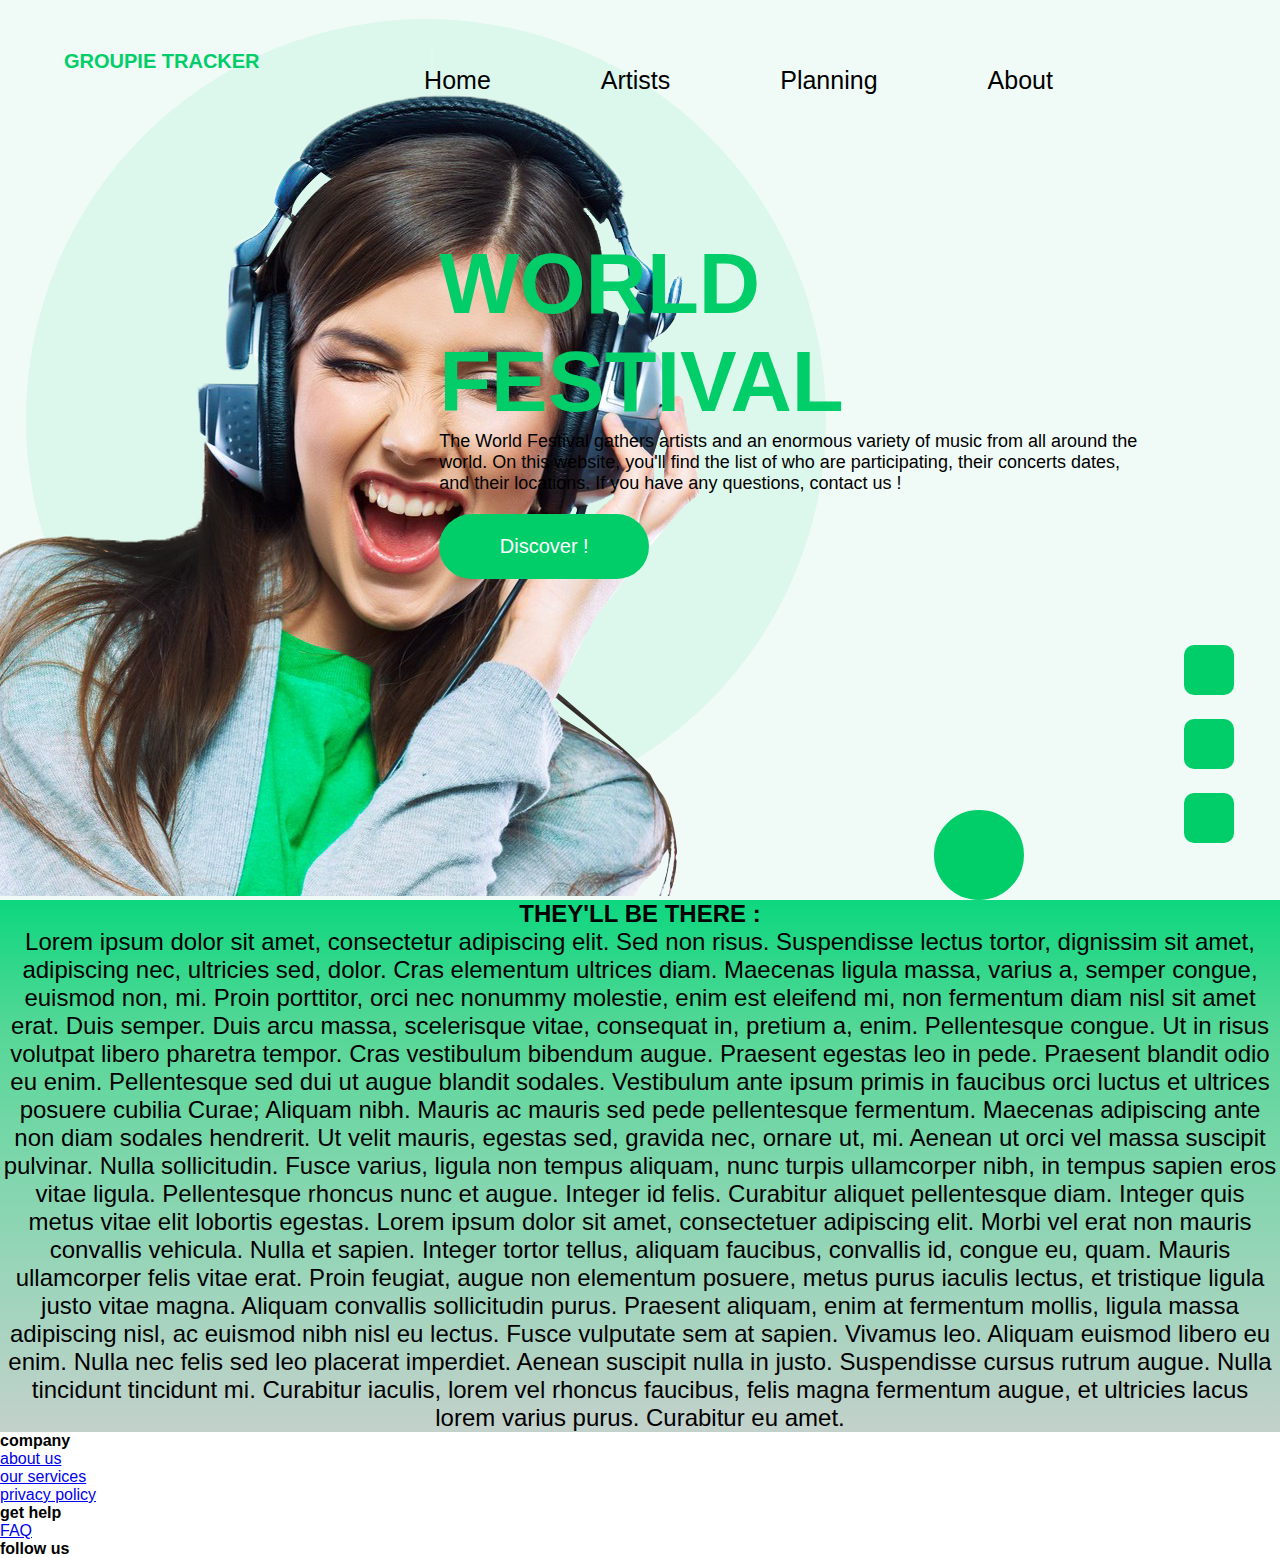
<file: worldfest/index.html>
<!DOCTYPE html>
<html lang="en">
<head>
    <meta charset="UTF-8">
    <meta http-equiv="X-UA-Compatible" content="IE=edge">
    <meta name="viewport" content="width=device-width, initial-scale=1.0">
    <title>Music Website</title>
    
    <link rel="stylesheet" href="style.css">
    
    <link rel="stylesheet" href="https://pro.fontawesome.com/releases/v5.10.0/css/all.css"
        integrity="sha384-AYmEC3Yw5cVb3ZcuHtOA93w35dYTsvhLPVnYs9eStHfGJvOvKxVfELGroGkvsg+p" crossorigin="anonymous" />
</head>
<body>
    
        <div id="container">
            <div id="logo">GROUPIE TRACKER</div>
            <div id="navbar">
                <ul>
                    <li><a href="#">Home</a></li>
                    <li><a href="#">Artists</a></li>
                    <li><a href="#">Planning</a></li>
                    <li><a href="#">About</a></li>
                </ul>
            </div>
        
     
        <div id="circle"></div>
   
        <div id="sideImage">
            <img src="assets/music.png" alt="">
        </div>
       
        <div id="content">
            <h2>WORLD FESTIVAL</h2>
            <p>The World Festival gathers artists and an enormous variety of music from all around the world. On this website, you'll find the list of who are participating, their concerts dates, and their locations. 
                If you have any questions, contact us !</p>
                <button>Discover !</button>
        </div>
        
        <div id="socialLinks">
          
            <a href="">
                <i class="fab fa-facebook-f"></i>
            </a>
           
            <a href="">
                <i class="fab fa-instagram"></i>
            </a>
            
            <a href="">
                <i class="fab fa-youtube"></i>
            </a>
        </div>
     
        <div id="music">
            
            <i class="fas fa-music"></i>
        </div>
 
    </div>
    <div class="wrapper">
        <h2 class="text"> THEY'LL BE THERE :</h2>
    <p class="text">Lorem ipsum dolor sit amet, consectetur adipiscing elit. Sed non risus. Suspendisse lectus tortor, dignissim sit amet, adipiscing nec, ultricies sed, dolor. Cras elementum ultrices diam. Maecenas ligula massa, varius a, semper congue, euismod non, mi. Proin porttitor, orci nec nonummy molestie, enim est eleifend mi, non fermentum diam nisl sit amet erat. Duis semper. Duis arcu massa, scelerisque vitae, consequat in, pretium a, enim. Pellentesque congue. Ut in risus volutpat libero pharetra tempor. Cras vestibulum bibendum augue. Praesent egestas leo in pede. Praesent blandit odio eu enim. Pellentesque sed dui ut augue blandit sodales. Vestibulum ante ipsum primis in faucibus orci luctus et ultrices posuere cubilia Curae; Aliquam nibh. Mauris ac mauris sed pede pellentesque fermentum. Maecenas adipiscing ante non diam sodales hendrerit.
        Ut velit mauris, egestas sed, gravida nec, ornare ut, mi. Aenean ut orci vel massa suscipit pulvinar. Nulla sollicitudin. Fusce varius, ligula non tempus aliquam, nunc turpis ullamcorper nibh, in tempus sapien eros vitae ligula. Pellentesque rhoncus nunc et augue. Integer id felis. Curabitur aliquet pellentesque diam. Integer quis metus vitae elit lobortis egestas. Lorem ipsum dolor sit amet, consectetuer adipiscing elit. Morbi vel erat non mauris convallis vehicula. Nulla et sapien. Integer tortor tellus, aliquam faucibus, convallis id, congue eu, quam. Mauris ullamcorper felis vitae erat. Proin feugiat, augue non elementum posuere, metus purus iaculis lectus, et tristique ligula justo vitae magna.
        
        Aliquam convallis sollicitudin purus. Praesent aliquam, enim at fermentum mollis, ligula massa adipiscing nisl, ac euismod nibh nisl eu lectus. Fusce vulputate sem at sapien. Vivamus leo. Aliquam euismod libero eu enim. Nulla nec felis sed leo placerat imperdiet. Aenean suscipit nulla in justo. Suspendisse cursus rutrum augue. Nulla tincidunt tincidunt mi. Curabitur iaculis, lorem vel rhoncus faucibus, felis magna fermentum augue, et ultricies lacus lorem varius purus. Curabitur eu amet.</p>
    </div>
</body>
<footer class="footer">
    <div class="container">
        <div class="row">
            <div class="footer-col">
                <h4>company</h4>
                <ul>
                    <li><a href="#">about us</a></li>
                    <li><a href="#">our services</a></li>
                    <li><a href="#">privacy policy</a></li>
                </ul>
            </div>
            <div class="footer-col">
                <h4>get help</h4>
                <ul>
                    <li><a href="#">FAQ</a></li>
                </ul>
            </div>
            
            <div class="footer-col">
                <h4>follow us</h4>
                <div class="social-links">
                    <a href="#"><i class="fab fa-facebook-f"></i></a>
                    <a href="#"><i class="fab fa-twitter"></i></a>
                    <a href="#"><i class="fab fa-instagram"></i></a>
                    <a href="#"><i class="fab fa-linkedin-in"></i></a>
                </div>
            </div>
        </div>
    </div>
</footer>
</html>
</file>
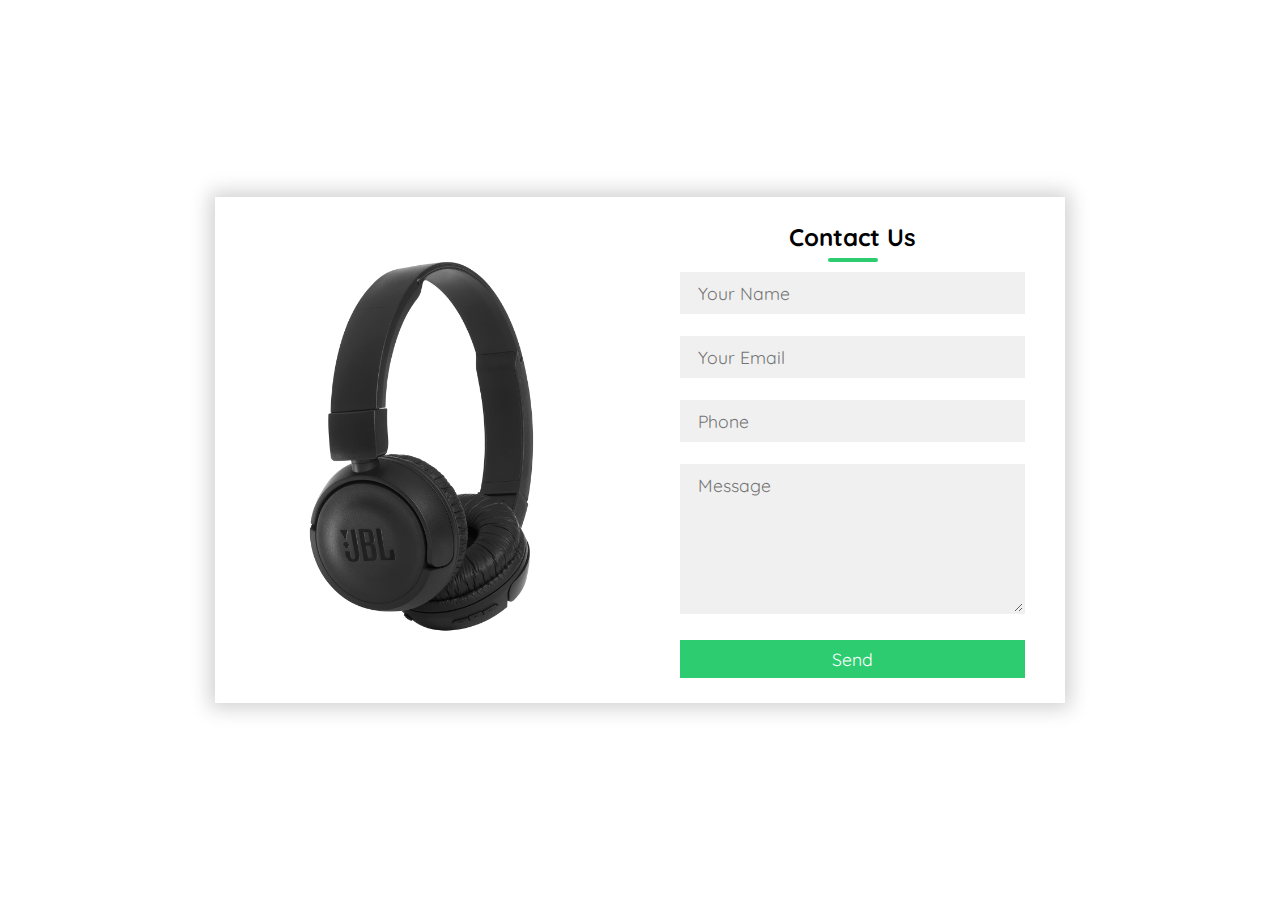
<file: contact-form/contact.html>
<!DOCTYPE html>
<html>
<head>
	<title>Contact us</title>
	<link rel="stylesheet" type="text/css" href="style.css">
	<link href="https://fonts.googleapis.com/css?family=Quicksand&display=swap" rel="stylesheet">
	<meta name="viewport" content="width=device-width,initial-scale=1.0,minimum-scale=1.0,maximum-scale=1.0">
</head>
<body>
	<div class="container">
		<div class="contact-box">
			<div class="left"></div>
			<div class="right">
				<h2>Contact Us</h2>
				<input type="text" class="field" placeholder="Your Name">
				<input type="text" class="field" placeholder="Your Email">
				<input type="text" class="field" placeholder="Phone">
				<textarea placeholder="Message" class="field"></textarea>
				<button class="btn">Send</button>
			</div>
		</div>
	</div>
</body>
</html>
</file>
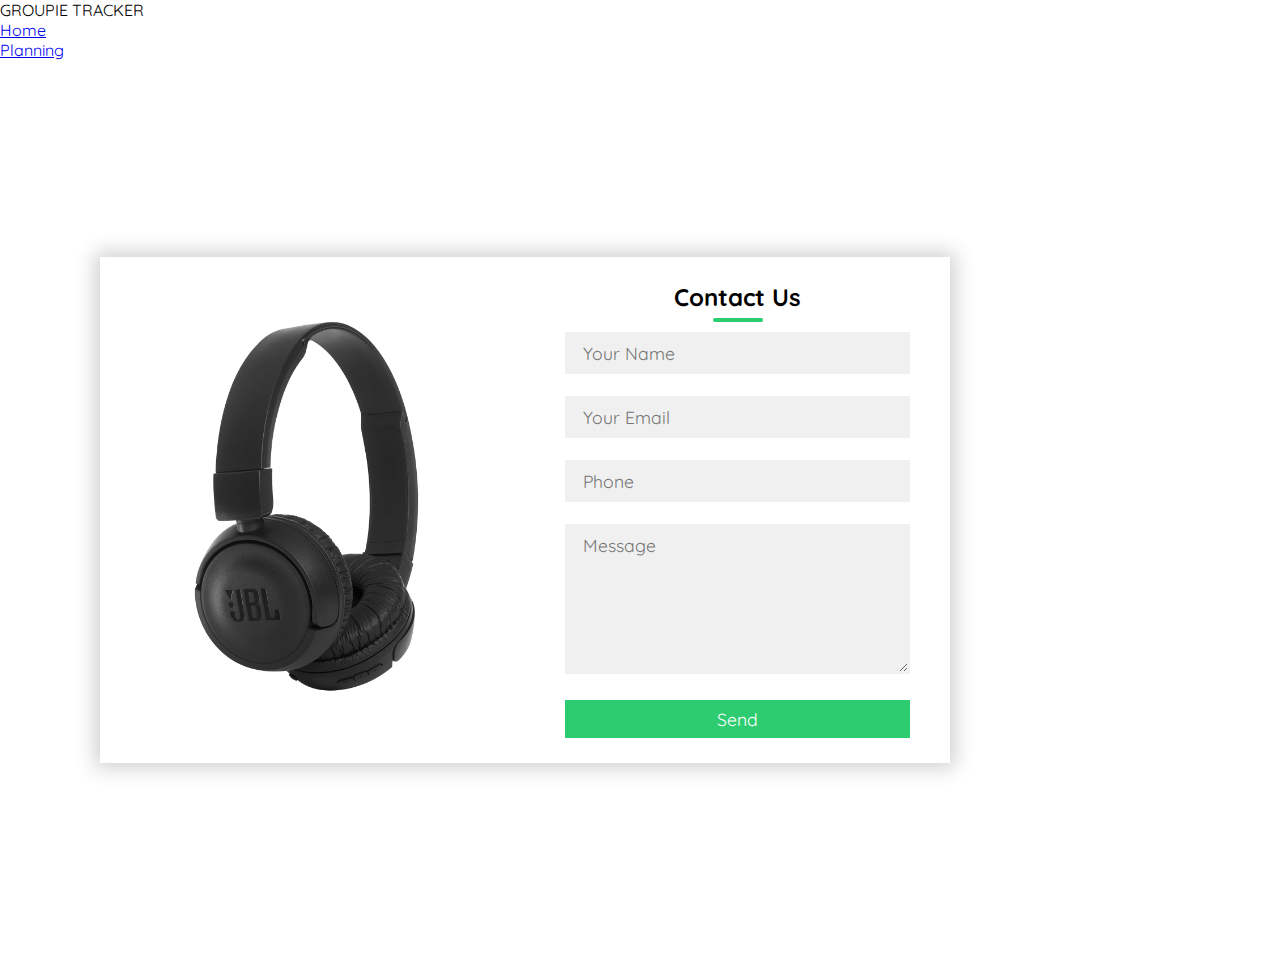
<file: static/contact.html>
<!DOCTYPE html>
<html>
<head>
	<title>Contact us</title>
	<link rel="stylesheet" type="text/css" href="/static/assets/css/contact.css">
	<link href="https://fonts.googleapis.com/css?family=Quicksand&display=swap" rel="stylesheet">
	<meta name="viewport" content="width=device-width,initial-scale=1.0,minimum-scale=1.0,maximum-scale=1.0">
</head>
<body>
	<div id="container">
		<div id="logo">GROUPIE TRACKER</div>
		<div id="navbar">
			<ul>

				<li><a href="/">Home</a></li>
				<li><a href="/planning">Planning</a></li>
			</ul>
		</div>
	

	<div class="container">
		<div class="contact-box">
			<div class="left"></div>
			<div class="right">
				<h2>Contact Us</h2>
				<form method="post" action="/contact">
					<input type="text" name="name" class="field" placeholder="Your Name"required>
					<input type="text" name="email" class="field" placeholder="Your Email" required>
					<input type="text" name="phone" class="field" placeholder="Phone"required>
					<textarea name="message" placeholder="Message" class="field"required></textarea>
					<button class="btn" type="submit">Send</button>
				</form>
			</div>
		</div>
	</div>
</div>
</body>
</html>
</file>
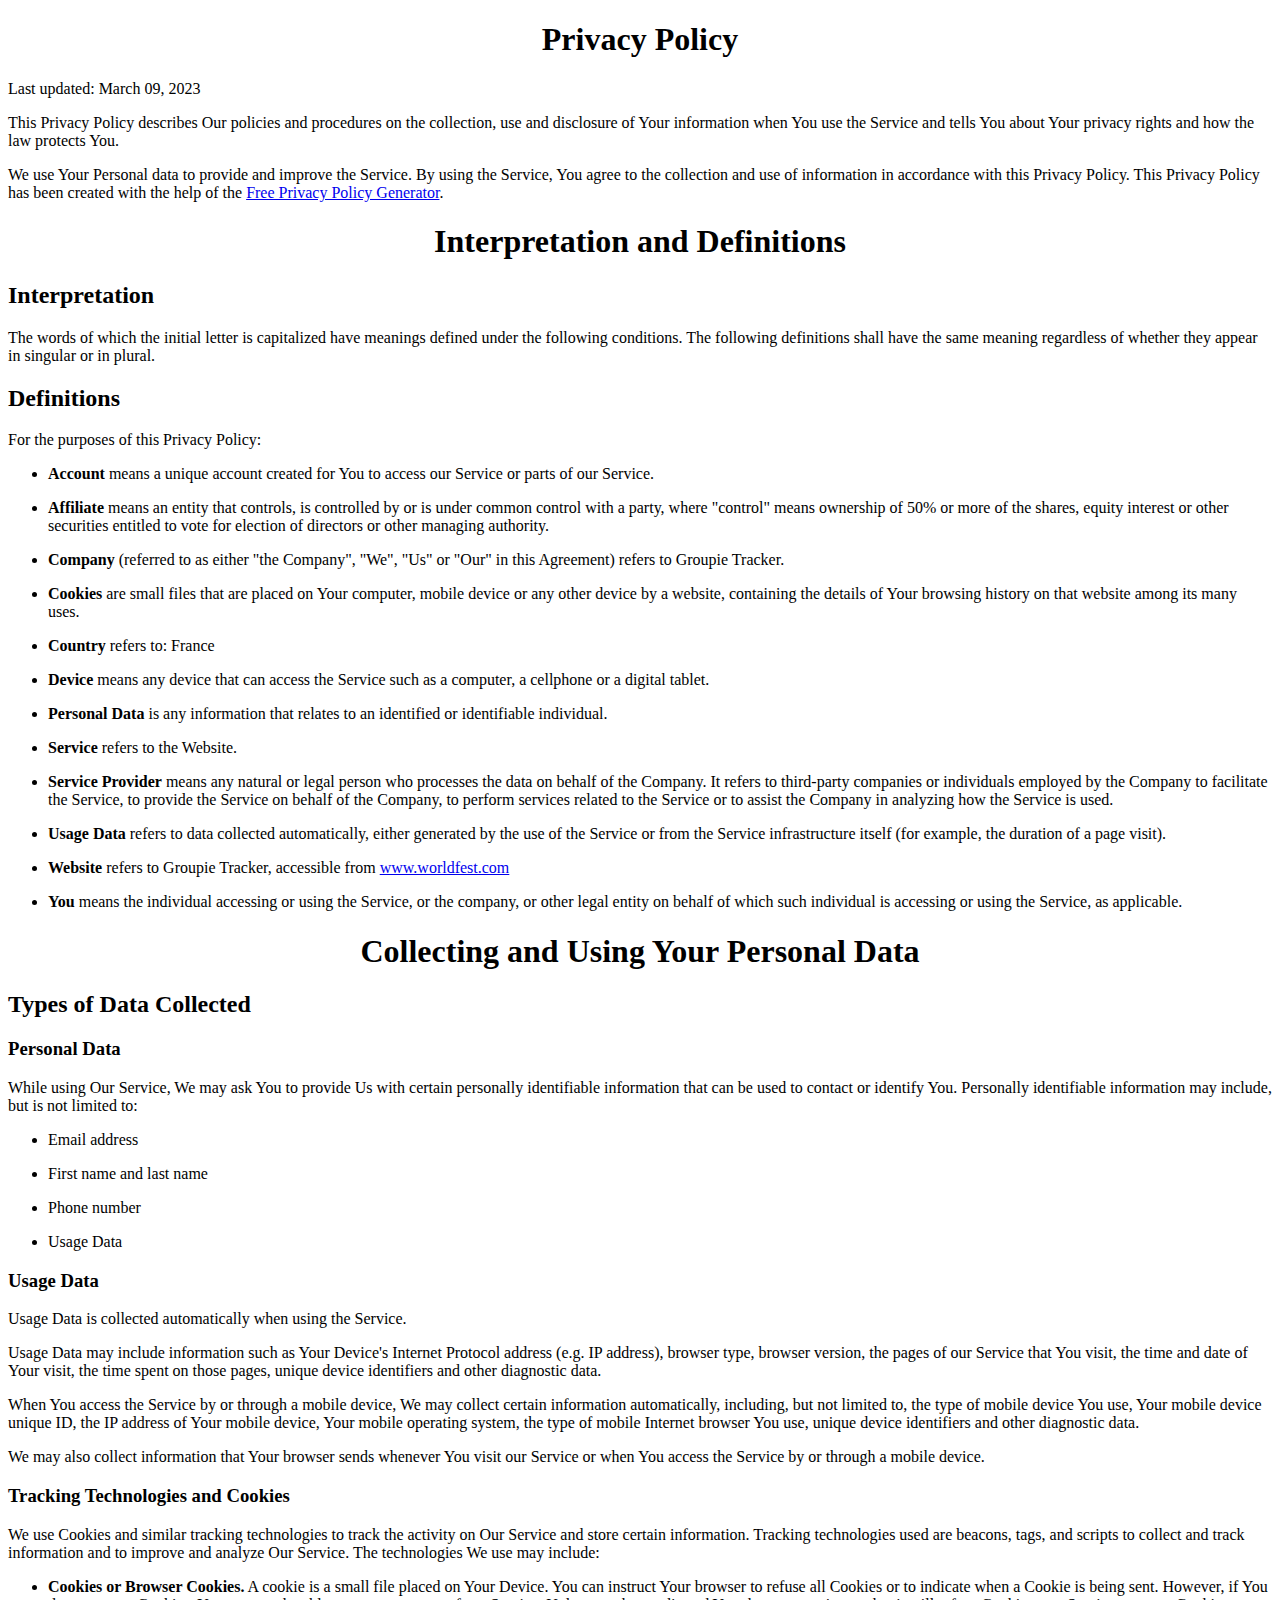
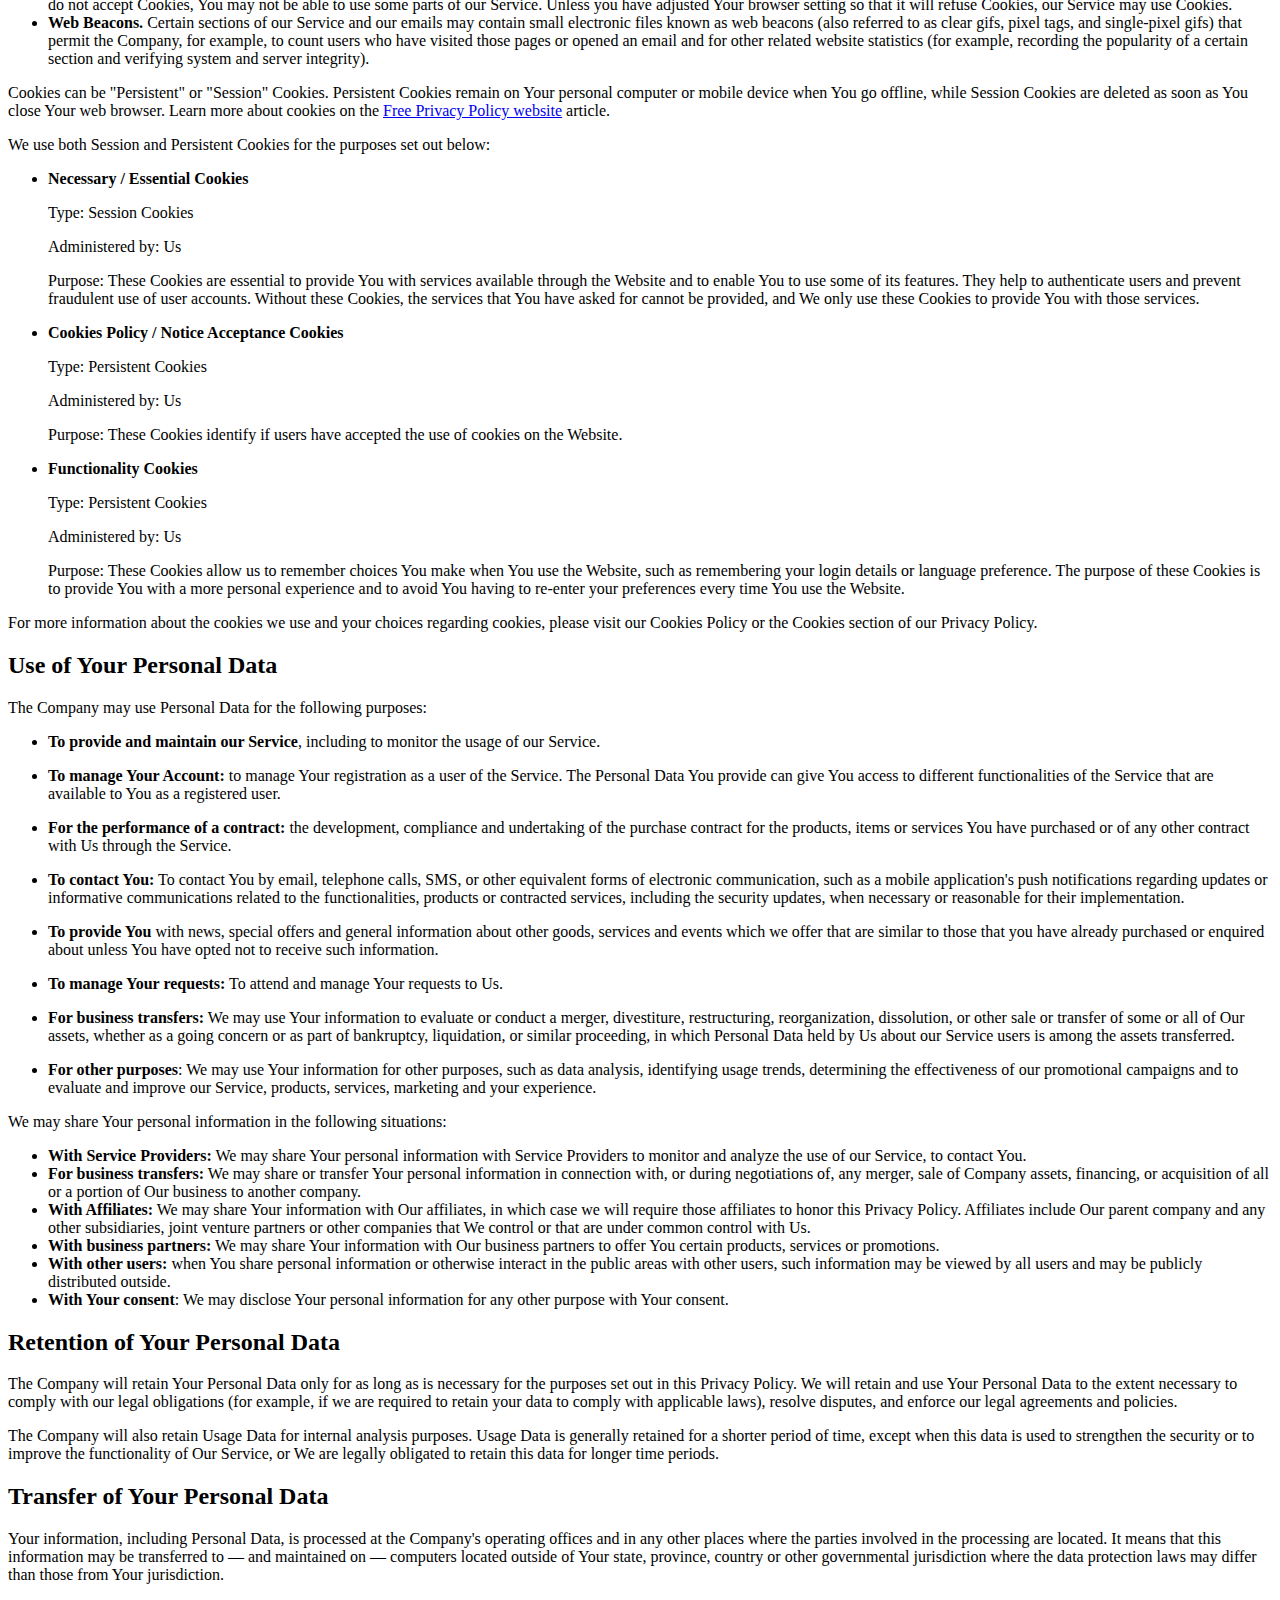
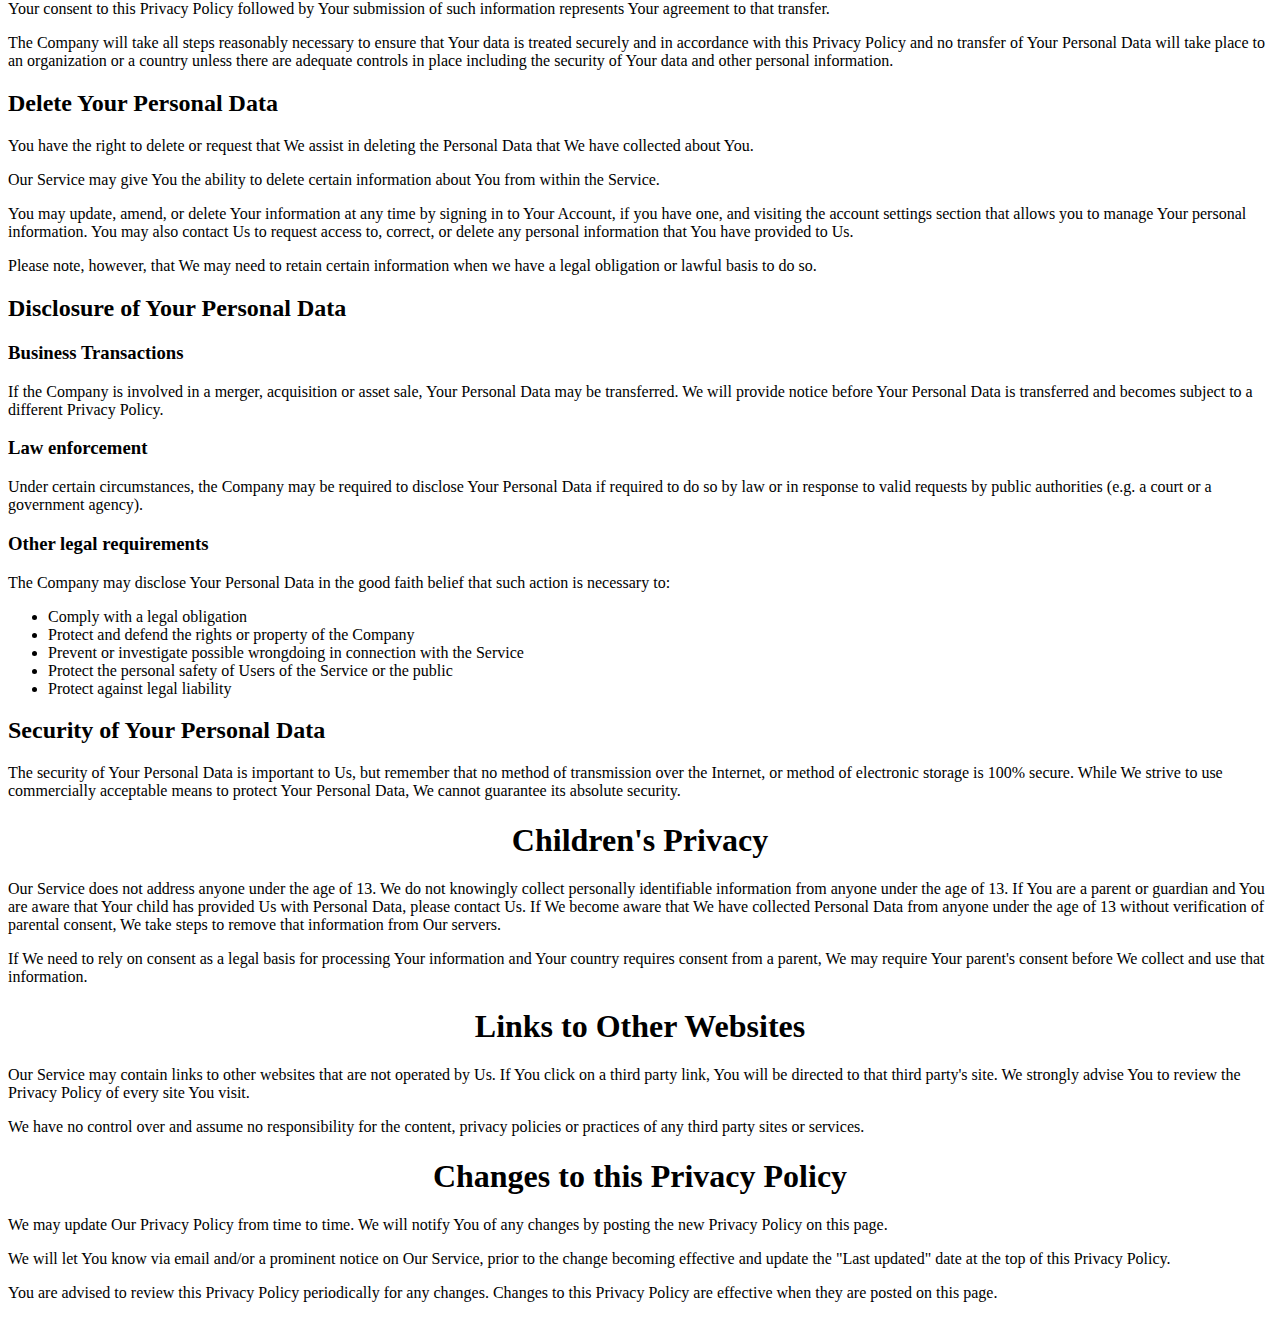
<file: static/policy.html>
<!DOCTYPE html>
<html lang="en">
<head>
    <meta charset="UTF-8">
    <meta http-equiv="X-UA-Compatible" content="IE=edge">
    <meta name="viewport" content="width=device-width, initial-scale=1.0">
    <link rel="stylesheet" type="text/css" href="/static/assets/css/policy.css">
    <title>Document</title>
</head>
<body>
    <h1>Privacy Policy</h1>
    <p>Last updated: March 09, 2023</p>
    <p>This Privacy Policy describes Our policies and procedures on the collection, use and disclosure of Your information when You use the Service and tells You about Your privacy rights and how the law protects You.</p>
    <p>We use Your Personal data to provide and improve the Service. By using the Service, You agree to the collection and use of information in accordance with this Privacy Policy. This Privacy Policy has been created with the help of the <a href="https://www.freeprivacypolicy.com/free-privacy-policy-generator/" target="_blank">Free Privacy Policy Generator</a>.</p>
    <h1>Interpretation and Definitions</h1>
    <h2>Interpretation</h2>
    <p>The words of which the initial letter is capitalized have meanings defined under the following conditions. The following definitions shall have the same meaning regardless of whether they appear in singular or in plural.</p>
    <h2>Definitions</h2>
    <p>For the purposes of this Privacy Policy:</p>
    <ul>
    <li>
    <p><strong>Account</strong> means a unique account created for You to access our Service or parts of our Service.</p>
    </li>
    <li>
    <p><strong>Affiliate</strong> means an entity that controls, is controlled by or is under common control with a party, where &quot;control&quot; means ownership of 50% or more of the shares, equity interest or other securities entitled to vote for election of directors or other managing authority.</p>
    </li>
    <li>
    <p><strong>Company</strong> (referred to as either &quot;the Company&quot;, &quot;We&quot;, &quot;Us&quot; or &quot;Our&quot; in this Agreement) refers to Groupie Tracker.</p>
    </li>
    <li>
    <p><strong>Cookies</strong> are small files that are placed on Your computer, mobile device or any other device by a website, containing the details of Your browsing history on that website among its many uses.</p>
    </li>
    <li>
    <p><strong>Country</strong> refers to:  France</p>
    </li>
    <li>
    <p><strong>Device</strong> means any device that can access the Service such as a computer, a cellphone or a digital tablet.</p>
    </li>
    <li>
    <p><strong>Personal Data</strong> is any information that relates to an identified or identifiable individual.</p>
    </li>
    <li>
    <p><strong>Service</strong> refers to the Website.</p>
    </li>
    <li>
    <p><strong>Service Provider</strong> means any natural or legal person who processes the data on behalf of the Company. It refers to third-party companies or individuals employed by the Company to facilitate the Service, to provide the Service on behalf of the Company, to perform services related to the Service or to assist the Company in analyzing how the Service is used.</p>
    </li>
    <li>
    <p><strong>Usage Data</strong> refers to data collected automatically, either generated by the use of the Service or from the Service infrastructure itself (for example, the duration of a page visit).</p>
    </li>
    <li>
    <p><strong>Website</strong> refers to Groupie Tracker, accessible from <a href="www.worldfest.com" rel="external nofollow noopener" target="_blank">www.worldfest.com</a></p>
    </li>
    <li>
    <p><strong>You</strong> means the individual accessing or using the Service, or the company, or other legal entity on behalf of which such individual is accessing or using the Service, as applicable.</p>
    </li>
    </ul>
    <h1>Collecting and Using Your Personal Data</h1>
    <h2>Types of Data Collected</h2>
    <h3>Personal Data</h3>
    <p>While using Our Service, We may ask You to provide Us with certain personally identifiable information that can be used to contact or identify You. Personally identifiable information may include, but is not limited to:</p>
    <ul>
    <li>
    <p>Email address</p>
    </li>
    <li>
    <p>First name and last name</p>
    </li>
    <li>
    <p>Phone number</p>
    </li>
    <li>
    <p>Usage Data</p>
    </li>
    </ul>
    <h3>Usage Data</h3>
    <p>Usage Data is collected automatically when using the Service.</p>
    <p>Usage Data may include information such as Your Device's Internet Protocol address (e.g. IP address), browser type, browser version, the pages of our Service that You visit, the time and date of Your visit, the time spent on those pages, unique device identifiers and other diagnostic data.</p>
    <p>When You access the Service by or through a mobile device, We may collect certain information automatically, including, but not limited to, the type of mobile device You use, Your mobile device unique ID, the IP address of Your mobile device, Your mobile operating system, the type of mobile Internet browser You use, unique device identifiers and other diagnostic data.</p>
    <p>We may also collect information that Your browser sends whenever You visit our Service or when You access the Service by or through a mobile device.</p>
    <h3>Tracking Technologies and Cookies</h3>
    <p>We use Cookies and similar tracking technologies to track the activity on Our Service and store certain information. Tracking technologies used are beacons, tags, and scripts to collect and track information and to improve and analyze Our Service. The technologies We use may include:</p>
    <ul>
    <li><strong>Cookies or Browser Cookies.</strong> A cookie is a small file placed on Your Device. You can instruct Your browser to refuse all Cookies or to indicate when a Cookie is being sent. However, if You do not accept Cookies, You may not be able to use some parts of our Service. Unless you have adjusted Your browser setting so that it will refuse Cookies, our Service may use Cookies.</li>
    <li><strong>Web Beacons.</strong> Certain sections of our Service and our emails may contain small electronic files known as web beacons (also referred to as clear gifs, pixel tags, and single-pixel gifs) that permit the Company, for example, to count users who have visited those pages or opened an email and for other related website statistics (for example, recording the popularity of a certain section and verifying system and server integrity).</li>
    </ul>
    <p>Cookies can be &quot;Persistent&quot; or &quot;Session&quot; Cookies. Persistent Cookies remain on Your personal computer or mobile device when You go offline, while Session Cookies are deleted as soon as You close Your web browser. Learn more about cookies on the <a href="https://www.freeprivacypolicy.com/blog/sample-privacy-policy-template/#Use_Of_Cookies_And_Tracking" target="_blank">Free Privacy Policy website</a> article.</p>
    <p>We use both Session and Persistent Cookies for the purposes set out below:</p>
    <ul>
    <li>
    <p><strong>Necessary / Essential Cookies</strong></p>
    <p>Type: Session Cookies</p>
    <p>Administered by: Us</p>
    <p>Purpose: These Cookies are essential to provide You with services available through the Website and to enable You to use some of its features. They help to authenticate users and prevent fraudulent use of user accounts. Without these Cookies, the services that You have asked for cannot be provided, and We only use these Cookies to provide You with those services.</p>
    </li>
    <li>
    <p><strong>Cookies Policy / Notice Acceptance Cookies</strong></p>
    <p>Type: Persistent Cookies</p>
    <p>Administered by: Us</p>
    <p>Purpose: These Cookies identify if users have accepted the use of cookies on the Website.</p>
    </li>
    <li>
    <p><strong>Functionality Cookies</strong></p>
    <p>Type: Persistent Cookies</p>
    <p>Administered by: Us</p>
    <p>Purpose: These Cookies allow us to remember choices You make when You use the Website, such as remembering your login details or language preference. The purpose of these Cookies is to provide You with a more personal experience and to avoid You having to re-enter your preferences every time You use the Website.</p>
    </li>
    </ul>
    <p>For more information about the cookies we use and your choices regarding cookies, please visit our Cookies Policy or the Cookies section of our Privacy Policy.</p>
    <h2>Use of Your Personal Data</h2>
    <p>The Company may use Personal Data for the following purposes:</p>
    <ul>
    <li>
    <p><strong>To provide and maintain our Service</strong>, including to monitor the usage of our Service.</p>
    </li>
    <li>
    <p><strong>To manage Your Account:</strong> to manage Your registration as a user of the Service. The Personal Data You provide can give You access to different functionalities of the Service that are available to You as a registered user.</p>
    </li>
    <li>
    <p><strong>For the performance of a contract:</strong> the development, compliance and undertaking of the purchase contract for the products, items or services You have purchased or of any other contract with Us through the Service.</p>
    </li>
    <li>
    <p><strong>To contact You:</strong> To contact You by email, telephone calls, SMS, or other equivalent forms of electronic communication, such as a mobile application's push notifications regarding updates or informative communications related to the functionalities, products or contracted services, including the security updates, when necessary or reasonable for their implementation.</p>
    </li>
    <li>
    <p><strong>To provide You</strong> with news, special offers and general information about other goods, services and events which we offer that are similar to those that you have already purchased or enquired about unless You have opted not to receive such information.</p>
    </li>
    <li>
    <p><strong>To manage Your requests:</strong> To attend and manage Your requests to Us.</p>
    </li>
    <li>
    <p><strong>For business transfers:</strong> We may use Your information to evaluate or conduct a merger, divestiture, restructuring, reorganization, dissolution, or other sale or transfer of some or all of Our assets, whether as a going concern or as part of bankruptcy, liquidation, or similar proceeding, in which Personal Data held by Us about our Service users is among the assets transferred.</p>
    </li>
    <li>
    <p><strong>For other purposes</strong>: We may use Your information for other purposes, such as data analysis, identifying usage trends, determining the effectiveness of our promotional campaigns and to evaluate and improve our Service, products, services, marketing and your experience.</p>
    </li>
    </ul>
    <p>We may share Your personal information in the following situations:</p>
    <ul>
    <li><strong>With Service Providers:</strong> We may share Your personal information with Service Providers to monitor and analyze the use of our Service,  to contact You.</li>
    <li><strong>For business transfers:</strong> We may share or transfer Your personal information in connection with, or during negotiations of, any merger, sale of Company assets, financing, or acquisition of all or a portion of Our business to another company.</li>
    <li><strong>With Affiliates:</strong> We may share Your information with Our affiliates, in which case we will require those affiliates to honor this Privacy Policy. Affiliates include Our parent company and any other subsidiaries, joint venture partners or other companies that We control or that are under common control with Us.</li>
    <li><strong>With business partners:</strong> We may share Your information with Our business partners to offer You certain products, services or promotions.</li>
    <li><strong>With other users:</strong> when You share personal information or otherwise interact in the public areas with other users, such information may be viewed by all users and may be publicly distributed outside.</li>
    <li><strong>With Your consent</strong>: We may disclose Your personal information for any other purpose with Your consent.</li>
    </ul>
    <h2>Retention of Your Personal Data</h2>
    <p>The Company will retain Your Personal Data only for as long as is necessary for the purposes set out in this Privacy Policy. We will retain and use Your Personal Data to the extent necessary to comply with our legal obligations (for example, if we are required to retain your data to comply with applicable laws), resolve disputes, and enforce our legal agreements and policies.</p>
    <p>The Company will also retain Usage Data for internal analysis purposes. Usage Data is generally retained for a shorter period of time, except when this data is used to strengthen the security or to improve the functionality of Our Service, or We are legally obligated to retain this data for longer time periods.</p>
    <h2>Transfer of Your Personal Data</h2>
    <p>Your information, including Personal Data, is processed at the Company's operating offices and in any other places where the parties involved in the processing are located. It means that this information may be transferred to — and maintained on — computers located outside of Your state, province, country or other governmental jurisdiction where the data protection laws may differ than those from Your jurisdiction.</p>
    <p>Your consent to this Privacy Policy followed by Your submission of such information represents Your agreement to that transfer.</p>
    <p>The Company will take all steps reasonably necessary to ensure that Your data is treated securely and in accordance with this Privacy Policy and no transfer of Your Personal Data will take place to an organization or a country unless there are adequate controls in place including the security of Your data and other personal information.</p>
    <h2>Delete Your Personal Data</h2>
    <p>You have the right to delete or request that We assist in deleting the Personal Data that We have collected about You.</p>
    <p>Our Service may give You the ability to delete certain information about You from within the Service.</p>
    <p>You may update, amend, or delete Your information at any time by signing in to Your Account, if you have one, and visiting the account settings section that allows you to manage Your personal information. You may also contact Us to request access to, correct, or delete any personal information that You have provided to Us.</p>
    <p>Please note, however, that We may need to retain certain information when we have a legal obligation or lawful basis to do so.</p>
    <h2>Disclosure of Your Personal Data</h2>
    <h3>Business Transactions</h3>
    <p>If the Company is involved in a merger, acquisition or asset sale, Your Personal Data may be transferred. We will provide notice before Your Personal Data is transferred and becomes subject to a different Privacy Policy.</p>
    <h3>Law enforcement</h3>
    <p>Under certain circumstances, the Company may be required to disclose Your Personal Data if required to do so by law or in response to valid requests by public authorities (e.g. a court or a government agency).</p>
    <h3>Other legal requirements</h3>
    <p>The Company may disclose Your Personal Data in the good faith belief that such action is necessary to:</p>
    <ul>
    <li>Comply with a legal obligation</li>
    <li>Protect and defend the rights or property of the Company</li>
    <li>Prevent or investigate possible wrongdoing in connection with the Service</li>
    <li>Protect the personal safety of Users of the Service or the public</li>
    <li>Protect against legal liability</li>
    </ul>
    <h2>Security of Your Personal Data</h2>
    <p>The security of Your Personal Data is important to Us, but remember that no method of transmission over the Internet, or method of electronic storage is 100% secure. While We strive to use commercially acceptable means to protect Your Personal Data, We cannot guarantee its absolute security.</p>
    <h1>Children's Privacy</h1>
    <p>Our Service does not address anyone under the age of 13. We do not knowingly collect personally identifiable information from anyone under the age of 13. If You are a parent or guardian and You are aware that Your child has provided Us with Personal Data, please contact Us. If We become aware that We have collected Personal Data from anyone under the age of 13 without verification of parental consent, We take steps to remove that information from Our servers.</p>
    <p>If We need to rely on consent as a legal basis for processing Your information and Your country requires consent from a parent, We may require Your parent's consent before We collect and use that information.</p>
    <h1>Links to Other Websites</h1>
    <p>Our Service may contain links to other websites that are not operated by Us. If You click on a third party link, You will be directed to that third party's site. We strongly advise You to review the Privacy Policy of every site You visit.</p>
    <p>We have no control over and assume no responsibility for the content, privacy policies or practices of any third party sites or services.</p>
    <h1>Changes to this Privacy Policy</h1>
    <p>We may update Our Privacy Policy from time to time. We will notify You of any changes by posting the new Privacy Policy on this page.</p>
    <p>We will let You know via email and/or a prominent notice on Our Service, prior to the change becoming effective and update the &quot;Last updated&quot; date at the top of this Privacy Policy.</p>
    <p>You are advised to review this Privacy Policy periodically for any changes. Changes to this Privacy Policy are effective when they are posted on this page.</p>

</body>
</html>
</file>
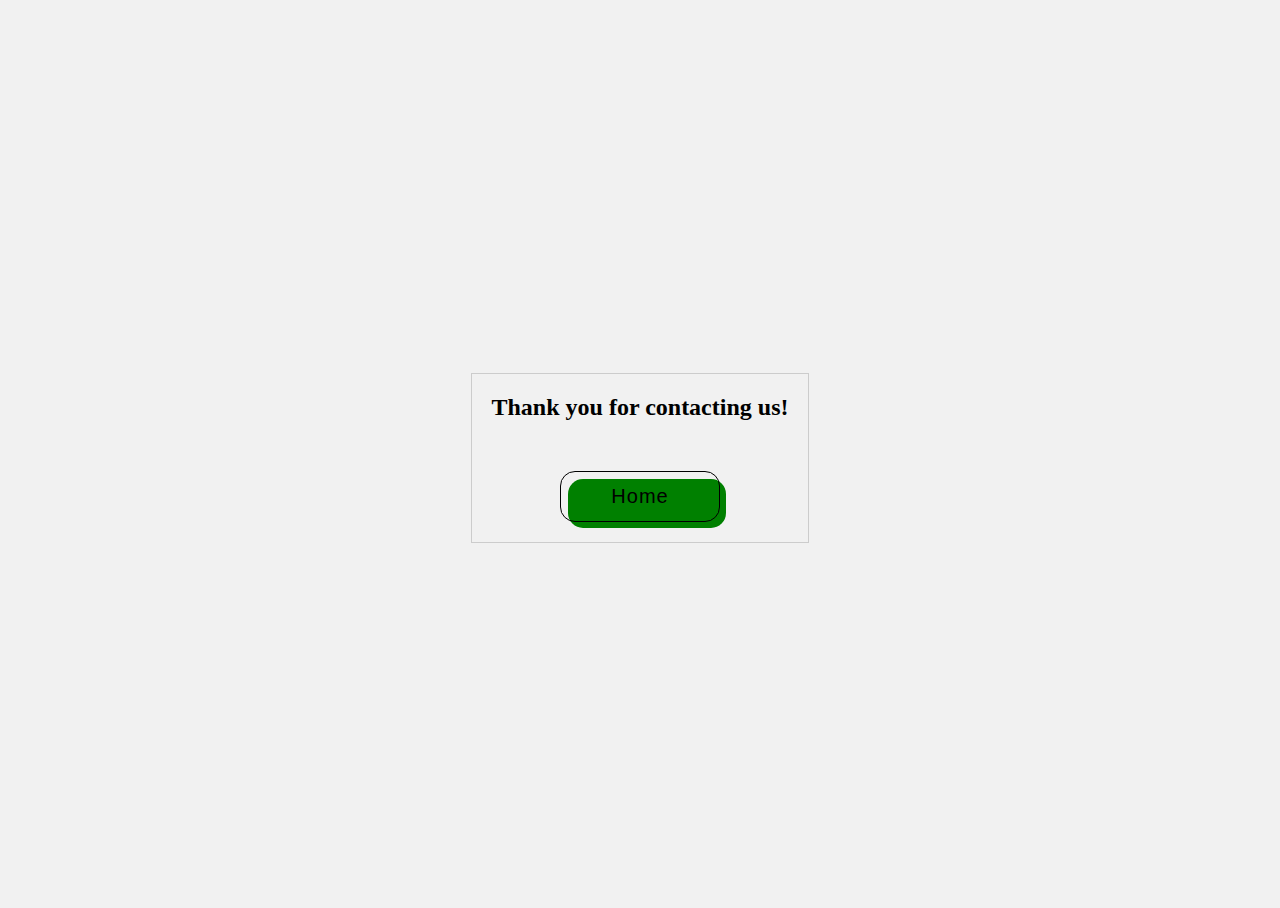
<file: static/thanks.html>
<!DOCTYPE html>
<html lang="en">
  <head>
    <meta charset="UTF-8">
    <title>Thank You!</title>
    <link rel="stylesheet" type="text/css" href="/static/assets/css/thanks.css">
  </head>
  <body>

      <div class="message">
       Thank you for contacting us!
        <div class="margin"> 
       <div class="button"> 
        <button type="button" class="fill" class="contact" onclick="window.location.href = '/index.html';" >Home</button>
        </div> 
      </div>
    </div> 

     </div>
    
  </body>
</html>
</file>
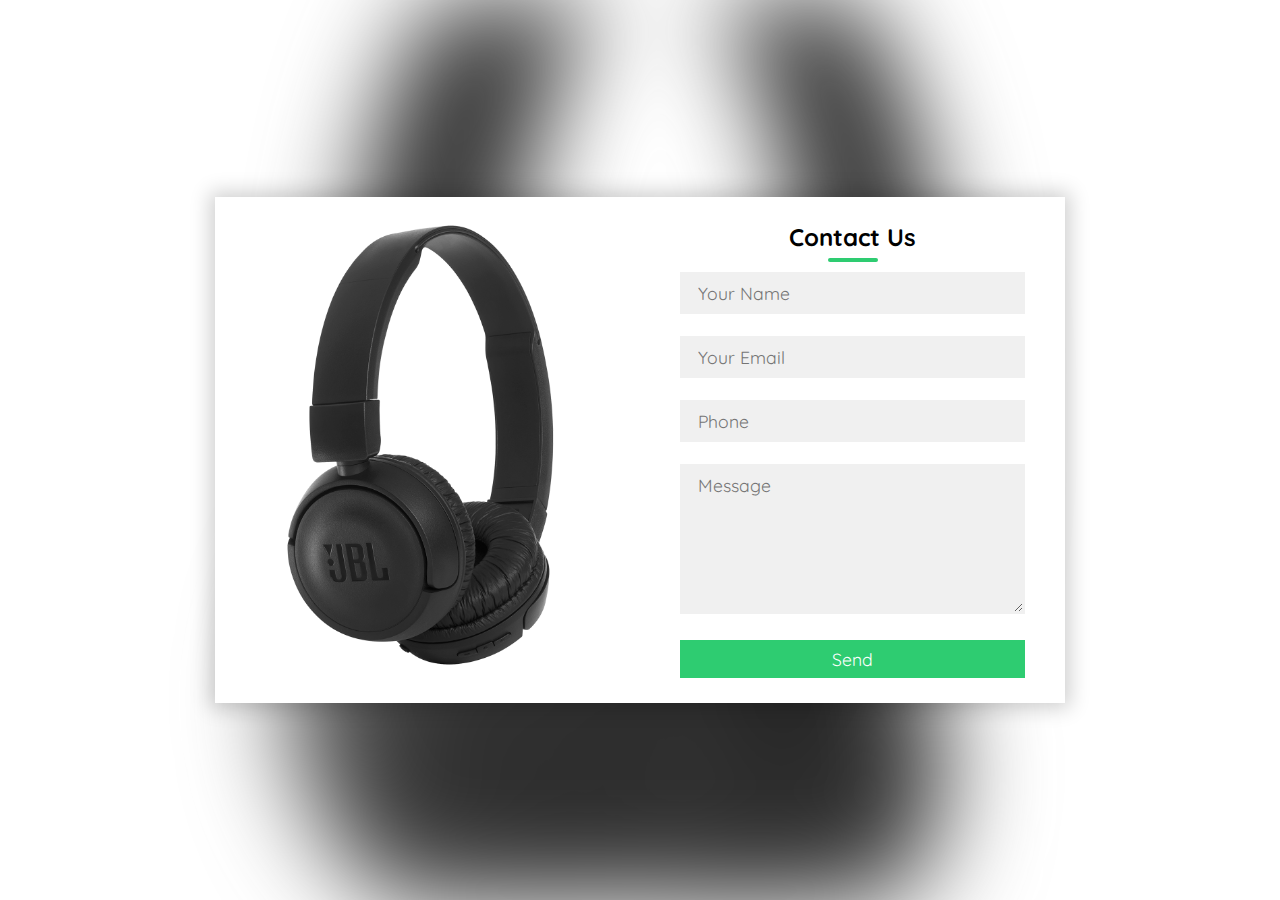
<file: worldfest/static/contact.html>
<!DOCTYPE html>
<html>
<head>
	<title>Contact us</title>
	<link rel="stylesheet" type="text/css" href="/worldfest/assets/css/style_contact.css">
	<link href="https://fonts.googleapis.com/css?family=Quicksand&display=swap" rel="stylesheet">
	<meta name="viewport" content="width=device-width,initial-scale=1.0,minimum-scale=1.0,maximum-scale=1.0">
</head>
<body>
	<div class="container">
		<div class="contact-box">
			<div class="left"></div>
			<div class="right">
				<h2>Contact Us</h2>
				<input type="text" class="field" placeholder="Your Name">
				<input type="text" class="field" placeholder="Your Email">
				<input type="text" class="field" placeholder="Phone">
				<textarea placeholder="Message" class="field"></textarea>
				<button class="btn">Send</button>
			</div>
		</div>
	</div>
</body>
</html>
</file>
<file: worldfest/style.css>
* {
    padding: 0;
    margin: 0;
    font-family: sans-serif;
    box-sizing: border-box;
}

#container {
    height: 100vh;
    width: 100%;
    position: relative;
    top: 0;
    left: 0;
    background: #f0fbf7;
}
#logo {
    position: absolute;
    top: 50px;
    left: 5%;
    font-size: 20px;
    color: #01ce69;
    font-weight: bolder;
}


#navbar {
    height: 60px;
    width: 925px;
    position: absolute;
    top: 50px;
    right: 5%;
    border-radius: 20px;
    z-index: 999;
    overflow: hidden;
}

#navbar ul {
    height: 100%;
    width: 965px;
    list-style: none;
    display: flex;
    justify-content: center;
    flex-direction: row;
}

#navbar ul li a {
    height: 100%;
    width: auto;
    margin: 0 70px;
    font-size: 25px;
    margin-left: 0;
    display: grid;
    place-items: center;
    padding: 0 20px;
    text-decoration: none;
    color: #000;
}

#navbar ul li a:hover {
    color: #01ce69;
    border-bottom: 2px solid #01ce69;
    width: calc(100% - 150px);
}



/* circle css*/
#circle {
    height: 800px;
    width: 800px;
    border-radius: 50%;
    background: #01ce6915;
    position: absolute;
    left: 2%;
    bottom: 9%;
}

/* side image css */
#sideImage {
    
    position: absolute;
    left: 0;
    bottom: 0;
}

/* content css */
#content {
    height: auto;
    width: 700px;
    position: absolute;
    right: 11%;
    top: calc(50% - 215px);
}

#content h2 {
    font-size: 85px;
    color: #01ce69;
}

#content p {
    font-size: 18px;
}

#content button {
    height: 65px;
    width: 210px;
    border: none;
    outline: none;
    border-radius: 70px;
    margin: 20px 0;
    font-size: 20px;
    background: #01ce69;
    color: #fff;
    cursor: pointer;
}

#content button:hover {
    color: #01ce69;
    border: 2px solid #01ce69;
    background: transparent;
}

.wrapper {
    background-image: linear-gradient(to top, #c3d1cb, #a1d4bd, #7ed6ac, #56d797, #0dd77f);
    text-align: center
  }
.text {
  font-size: x-large

}

/* social media accounts Links */
#socialLinks {
    position: absolute;
    bottom: 5%;
    right: 2%;
    display: flex;
    flex-direction: column;
}

#socialLinks a {
    text-decoration: none;
    margin: 12px 0;
}

#socialLinks a i {
    height: 50px;
    width: 50px;
    margin: 0 20px;
    font-size: 20px;
    color: #dce8f7;
    background: #01ce69;
    display: grid;
    place-items: center;
    border-radius: 10px;
}

#socialLinks a i:hover {
    background: transparent;
    color: #01ce69;
    border: 2px solid #01ce69;
}

/* animated music icon */
#music {
    background: #01ce69;
    height: 90px;
    width: 90px;
    position: absolute;
    bottom: 0px;
    right: 20%;
    border-radius: 50%;
    display: grid;
    place-items: center;
    font-size: 30px;
    border: 2px solid #01ce69;
    /* linked animation */
    animation: animate 6s ease-in-out infinite;
}

/* animatin for music icon */
@keyframes animate {
    0%,100% {
        background: #01ce69;
        color: #fff;
        right: 20%;
    }

    50% {
        background: #01ce6900;
        color: #01ce69;
        right: 25%;
    }
}
</file>
<file: contact-form/style.css>
*{
	padding: 0;
	margin: 0;
	box-sizing: border-box;
	font-family: 'Quicksand', sans-serif;
}

body{
	height: 100vh;
	width: 100%;
	display: flex;
}

.container{
	position: relative;
	width: 100%;
	height: 100%;
	display: flex;
	justify-content: center;
	align-items: center;
	padding: 20px 100px;
}


.contact-box{
	max-width: 850px;
	display: grid;
	grid-template-columns: repeat(2, 1fr);
	justify-content: center;
	align-items: center;
	text-align: center;
	background-color: #fff;
	box-shadow: 0px 0px 19px 5px rgba(0,0,0,0.19);
}

.left{
	background: url("img/contact.png") no-repeat center;
	background-size:contain;
	height: 100%;
}

.right{
	padding: 25px 40px;
}

h2{
	position: relative;
	padding: 0 0 10px;
	margin-bottom: 10px;
}

h2:after{
	content: '';
    position: absolute;
    left: 50%;
    bottom: 0;
    transform: translateX(-50%);
    height: 4px;
    width: 50px;
    border-radius: 2px;
    background-color: #2ecc71;
}

.field{
	width: 100%;
	border: 2px solid rgba(0, 0, 0, 0);
	outline: none;
	background-color: rgba(230, 230, 230, 0.6);
	padding: 0.5rem 1rem;
	font-size: 1.1rem;
	margin-bottom: 22px;
	transition: .3s;
}

.field:hover{
	background-color: rgba(0, 0, 0, 0.1);
}

textarea{
	min-height: 150px;
}

.btn{
	width: 100%;
	padding: 0.5rem 1rem;
	background-color: #2ecc71;
	color: #fff;
	font-size: 1.1rem;
	border: none;
	outline: none;
	cursor: pointer;
	transition: .3s;
}

.btn:hover{
    background-color: #27ae60;
}

.field:focus{
    border: 2px solid rgba(30,85,250,0.47);
    background-color: #fff;
}

@media screen and (max-width: 880px){
	.contact-box{
		grid-template-columns: 1fr;
	}
	.left{
		height: 200px;
	}
}
</file>
<file: static/assets/css/contact.css>
*{
	padding: 0;
	margin: 0;
	box-sizing: border-box;
	font-family: 'Quicksand', sans-serif;
}

body{
	height: 100vh;
	width: 100%;
	display: flex;
}

.container{
	position: relative;
	width: 100%;
	height: 100%;
	display: flex;
	justify-content: center;
	align-items: center;
	padding: 20px 100px;
}


.contact-box{
	max-width: 850px;
	display: grid;
	grid-template-columns: repeat(2, 1fr);
	justify-content: center;
	align-items: center;
	text-align: center;
	background-color: #fff;
	box-shadow: 0px 0px 19px 5px rgba(0,0,0,0.19);
}

.left{
	background: url("/static/assets/images/contact.png") no-repeat center;
	background-size:contain;
	height: 100%;
}

.right{
	padding: 25px 40px;
}

h2{
	position: relative;
	padding: 0 0 10px;
	margin-bottom: 10px;
}

h2:after{
	content: '';
    position: absolute;
    left: 50%;
    bottom: 0;
    transform: translateX(-50%);
    height: 4px;
    width: 50px;
    border-radius: 2px;
    background-color: #2ecc71;
}

.field{
	width: 100%;
	border: 2px solid rgba(0, 0, 0, 0);
	outline: none;
	background-color: rgba(230, 230, 230, 0.6);
	padding: 0.5rem 1rem;
	font-size: 1.1rem;
	margin-bottom: 22px;
	transition: .3s;
}

.field:hover{
	background-color: rgba(0, 0, 0, 0.1);
}

textarea{
	min-height: 150px;
}

.btn{
	width: 100%;
	padding: 0.5rem 1rem;
	background-color: #2ecc71;
	color: #fff;
	font-size: 1.1rem;
	border: none;
	outline: none;
	cursor: pointer;
	transition: .3s;
}

.btn:hover{
    background-color: #27ae60;
}

.field:focus{
    border: 2px solid rgba(30,85,250,0.47);
    background-color: #fff;
}

@media screen and (max-width: 880px){
	.contact-box{
		grid-template-columns: 1fr;
	}
	.left{
		height: 200px;
	}
}
</file>
<file: static/assets/css/policy.css>
h1 {
    text-align: center;
}
</file>
<file: static/assets/css/thanks.css>
/* Flexbox setup for centering content */
html, body {
 height: 100%;
}
body {
display: flex;
align-items: center;
justify-content: center;
background-color: #f1f1f1;
}
      /* Styling for the message */
.message {
/* background-color: white; */
border: 1px solid #ccc;
padding: 20px; 
text-align: center;
font-size: 24px;
font-weight: bold;
max-width: 80%;
}


.button {
      align-items: center;
      text-align: center;
    }
    .margin {
      margin-top: 50px;
    }
    
    .fill {
      border-radius: 15px;
      font-size: 20px;
      font-weight: 200;
      letter-spacing: 1px;
      padding: 13px 50px 13px;
      outline: 0;
      border: 1px solid black;
      cursor: pointer;
      position: relative;
      background-color: rgba(0, 0, 0, 0);
    }
    
    .fill::after {
      content: "";
      background-color: green;
      width: 100%;
      z-index: -1;
      position: absolute;
      height: 100%;
      top: 7px;
      left: 7px;
      transition: 0.2s;
      border-radius: 15px;
    }
    
    .fill:hover::after {
      top: 0px;
      left: 0px;
    }
</file>
<file: worldfest/assets/css/style_contact.css>
*{
	padding: 0;
	margin: 0;
	box-sizing: border-box;
	font-family: 'Quicksand', sans-serif;
}

body{
	height: 100vh;
	width: 100%;
}

.container{
	position: relative;
	width: 100%;
	height: 100%;
	display: flex;
	justify-content: center;
	align-items: center;
	padding: 20px 100px;
}

.container:after{
	content: '';
	position: absolute;
	width: 100%;
	height: 100%;
	left: 0;
	top: 0;
	background: url("/worldfest/assets/images/contact.png") no-repeat center;
	background-size: cover;
	filter: blur(50px);
	z-index: -1;
}
.contact-box{
	max-width: 850px;
	display: grid;
	grid-template-columns: repeat(2, 1fr);
	justify-content: center;
	align-items: center;
	text-align: center;
	background-color: #fff;
	box-shadow: 0px 0px 19px 5px rgba(0,0,0,0.19);
}

.left{
	background: url("/worldfest/assets/images/contact.png") no-repeat center;
	background-size: cover;
	height: 100%;
}

.right{
	padding: 25px 40px;
}

h2{
	position: relative;
	padding: 0 0 10px;
	margin-bottom: 10px;
}

h2:after{
	content: '';
    position: absolute;
    left: 50%;
    bottom: 0;
    transform: translateX(-50%);
    height: 4px;
    width: 50px;
    border-radius: 2px;
    background-color: #2ecc71;
}

.field{
	width: 100%;
	border: 2px solid rgba(0, 0, 0, 0);
	outline: none;
	background-color: rgba(230, 230, 230, 0.6);
	padding: 0.5rem 1rem;
	font-size: 1.1rem;
	margin-bottom: 22px;
	transition: .3s;
}

.field:hover{
	background-color: rgba(0, 0, 0, 0.1);
}

textarea{
	min-height: 150px;
}

.btn{
	width: 100%;
	padding: 0.5rem 1rem;
	background-color: #2ecc71;
	color: #fff;
	font-size: 1.1rem;
	border: none;
	outline: none;
	cursor: pointer;
	transition: .3s;
}

.btn:hover{
    background-color: #27ae60;
}

.field:focus{
    border: 2px solid rgba(30,85,250,0.47);
    background-color: #fff;
}

@media screen and (max-width: 880px){
	.contact-box{
		grid-template-columns: 1fr;
	}
	.left{
		height: 200px;
	}
}
/*end of contact-form*/
</file>
